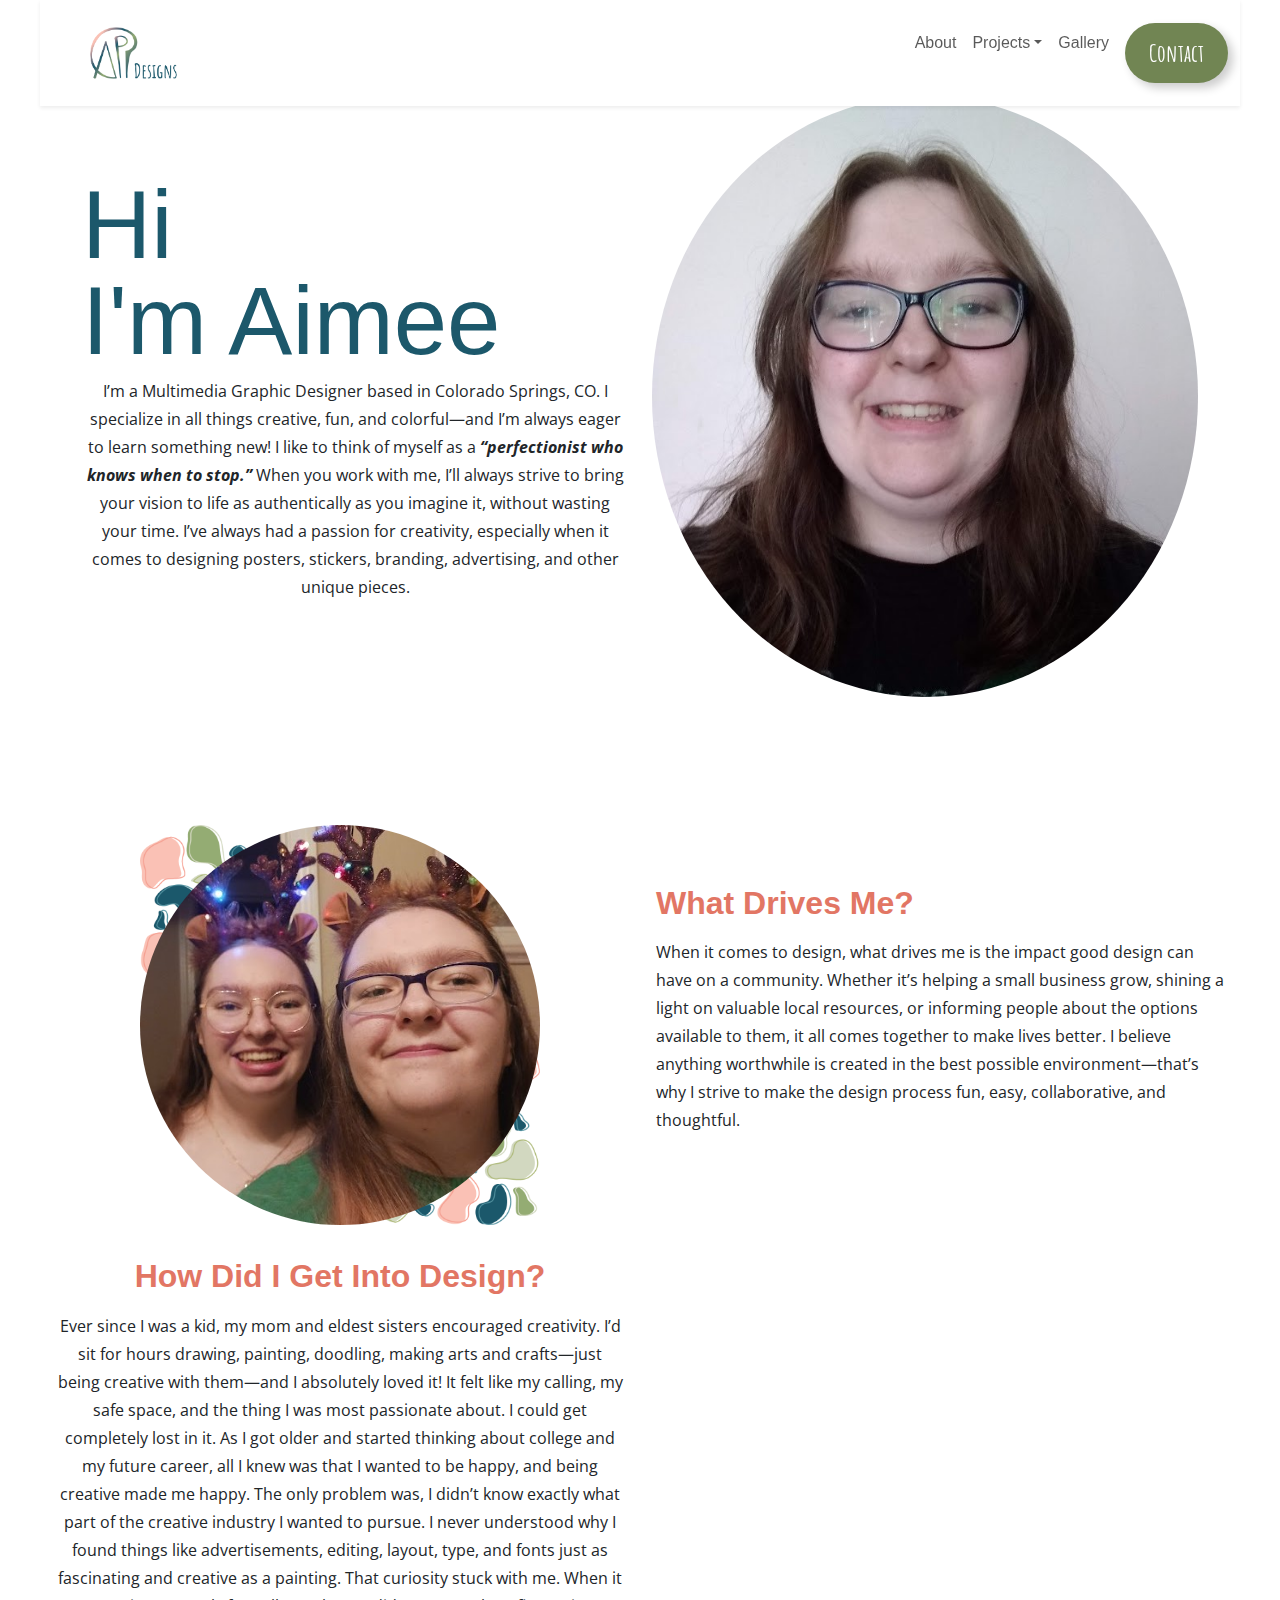
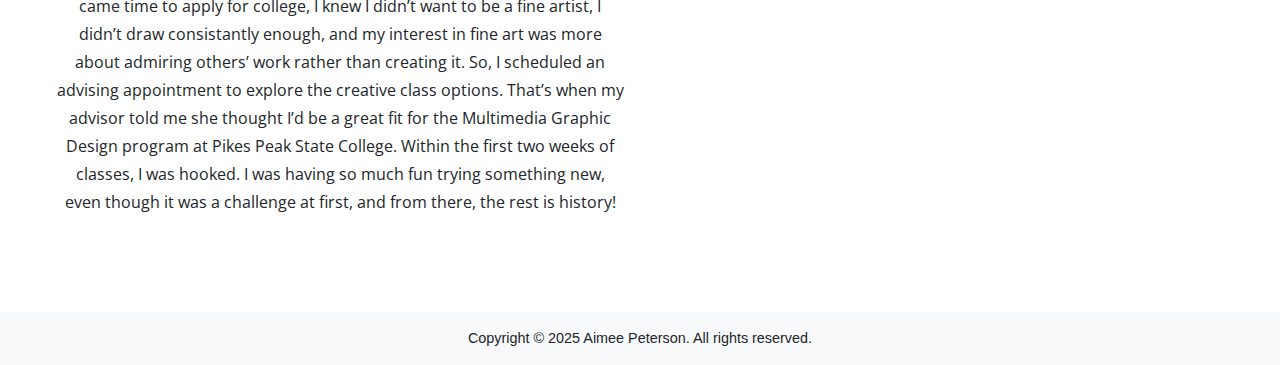
<file: about.html>
<!DOCTYPE html>
<html lang="en">
  <head>
    <meta charset="UTF-8" />
    <meta name="viewport" content="width=device-width, initial-scale=1.0" />
    <title>About | Aimee Peterson</title>

    <!-- Bootstrap CSS -->
    <link
      href="https://cdn.jsdelivr.net/npm/bootstrap@5.3.3/dist/css/bootstrap.min.css"
      rel="stylesheet"
    />

    <!-- Google Fonts -->
    <link rel="preconnect" href="https://fonts.googleapis.com">
    <link rel="preconnect" href="https://fonts.gstatic.com" crossorigin>
    <link href="https://fonts.googleapis.com/css2?family=Amatic+SC:wght@400;700&family=Open+Sans:ital,wght@0,300..800;1,300..800&display=swap" rel="stylesheet">

    <!-- Custom CSS -->
    <link rel="stylesheet" href="styles.css" />

    <style>
      .fade-in {
        animation: fadeSlideIn 1.5s ease-out forwards;
      }
      h1 {
        font-size: 3rem;
      }
      @media (min-width: 768px) {
        h1 {
          font-size: 6rem;
          line-height: 6rem;
        }
      }
    </style>
  </head>
  <body>
    <!-- Navbar -->
    <nav class="navbar navbar-expand-lg navbar-light bg-white fixed-top shadow-sm">
      <div class="container-fluid">
        <a class="navbar-brand" href="index.html">
          <img src="imgs/logo variations-03.png" alt="AP Designs logo" height="80">
        </a>
        <button class="navbar-toggler" type="button" data-bs-toggle="collapse" data-bs-target="#navbarNav">
          <span class="navbar-toggler-icon"></span>
        </button>
        <div class="collapse navbar-collapse" id="navbarNav">
          <ul class="navbar-nav ms-auto">
            <li class="nav-item"><a class="nav-link" href="about.html">About</a></li>
            <li class="nav-item dropdown">
              <a class="nav-link dropdown-toggle" href="#" role="button" data-bs-toggle="dropdown">Projects</a>
              <ul class="dropdown-menu">
                <li><a class="dropdown-item" href="web-digital.html">Web/Digital</a></li>
                <li><a class="dropdown-item" href="branding.html">Branding</a></li>
                <li><a class="dropdown-item" href="print.html">Print</a></li>
              </ul>
            </li>
            <li class="nav-item"><a class="nav-link" href="gallery.html">Gallery</a></li>
            <li class="nav-item">
              <a class="btn btn-success ms-2" href="contact.html">Contact</a>
            </li>
          </ul>
        </div>
      </div>
    </nav>
	  <!-- Header -->
    <header class="container py-5 mt-5" id="home">
      <div class="row align-items-center">
        <div class="col-md-6 text-center text-md-start fade-in">
          <h1>Hi <br />I'm Aimee <br></h1>
          <p class="section__description">
            I’m a Multimedia Graphic Designer based in Colorado Springs, CO. I specialize in all things creative, fun, and colorful—and I’m always eager to learn something new! I like to think of myself as a <strong><em>“perfectionist who knows when to stop.”</em></strong> When you work with me, I’ll always strive to bring your vision to life as authentically as you imagine it, without wasting your time. I’ve always had a passion for creativity, especially when it comes to designing posters, stickers, branding, advertising, and other unique pieces.
          </p>
        </div>
        <div class="col-md-6 text-center">
          <img src="imgs/about.jpg" alt="header" class="img-fluid rounded-circle" />
        </div>
      </div>
    </header>
   

    <section class="section__container about__container" id="about">
      <div class="about__image">
        <img src="imgs/bg.png" alt="bg" class="about__bg-1" />
        <img src="imgs/bg.png" alt="bg" class="about__bg-2" />
        <img src="imgs/about2.jpg" alt="about" class="about__img" />
      </div>
      <div class="about__content">
        <h2 class="section__header">What Drives Me?</h2>
        <p class="section__description">
         When it comes to design, what drives me is the impact good design can have on a community. Whether it’s helping a small business grow, shining a light on valuable local resources, or informing people about the options available to them, it all comes together to make lives better. I believe anything worthwhile is created in the best possible environment—that’s why I strive to make the design process fun, easy, collaborative, and thoughtful.
        </p>	
		</div>
		  <section>
        <h2 class="section__header">How Did I Get Into Design?</h2>
        <p class="section__description">
         Ever since I was a kid, my mom and eldest sisters encouraged creativity. I’d sit for hours drawing, painting, doodling, making arts and crafts—just being creative with them—and I absolutely loved it! It felt like my calling, my safe space, and the thing I was most passionate about. I could get completely lost in it.

As I got older and started thinking about college and my future career, all I knew was that I wanted to be happy, and being creative made me happy. The only problem was, I didn’t know exactly what part of the creative industry I wanted to pursue. I never understood why I found things like advertisements, editing, layout, type, and fonts just as fascinating and creative as a painting. That curiosity stuck with me.

When it came time to apply for college, I knew I didn’t want to be a fine artist, I didn’t draw consistantly enough, and my interest in fine art was more about admiring others’ work rather than creating it. So, I scheduled an advising appointment to explore the creative class options. That’s when my advisor told me she thought I’d be a great fit for the Multimedia Graphic Design program at Pikes Peak State College.

Within the first two weeks of classes, I was hooked. I was having so much fun trying something new, even though it was a challenge at first, and from there, the rest is history!</p>
	  </section>
		  </section>
    <!-- Footer -->
    <footer class="footer bg-light py-3 text-center">
      Copyright © 2025 Aimee Peterson. All rights reserved.
    </footer>

    <!-- Bootstrap JS -->
    <script src="https://cdn.jsdelivr.net/npm/bootstrap@5.3.3/dist/js/bootstrap.bundle.min.js"></script>
  </body>
</html>
</file>
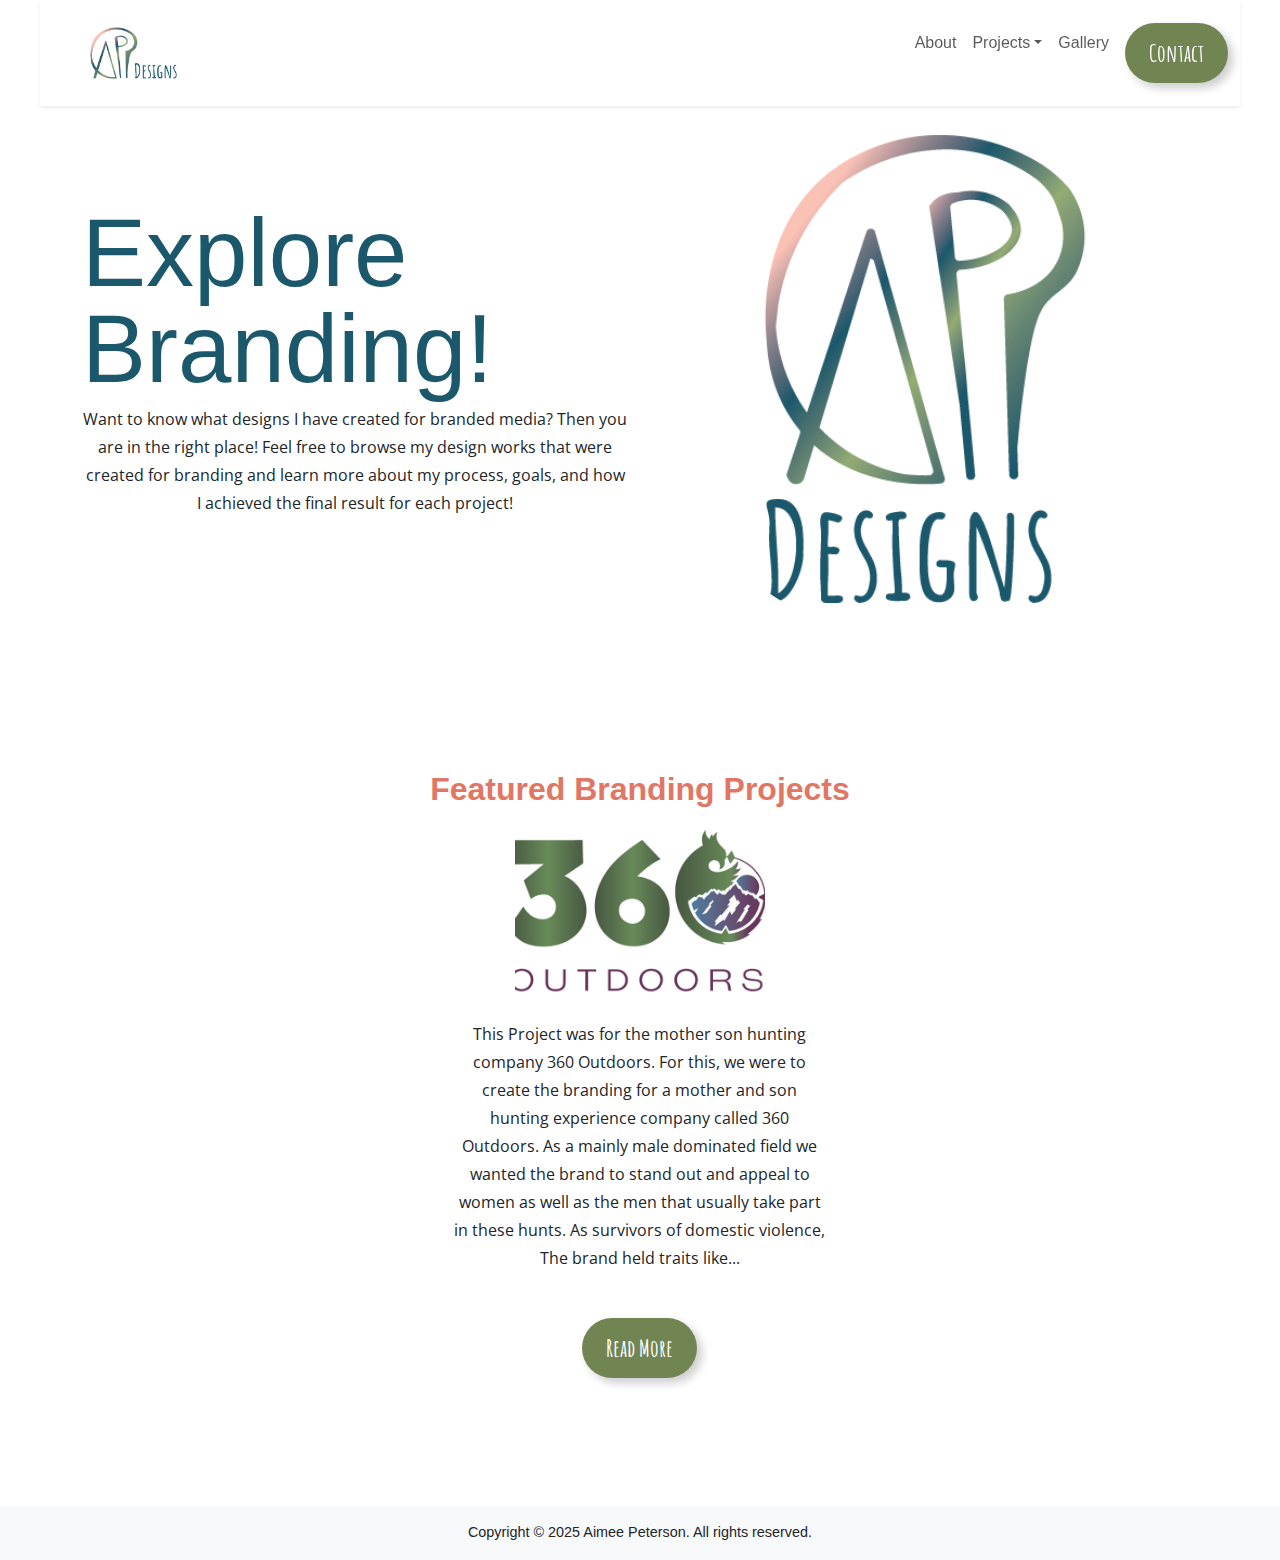
<file: branding.html>
<!DOCTYPE html>
<html lang="en">
  <head>
    <meta charset="UTF-8" />
    <meta name="viewport" content="width=device-width, initial-scale=1.0" />
    <title>Branding | Aimee Peterson</title>

    <!-- Bootstrap CSS -->
    <link
      href="https://cdn.jsdelivr.net/npm/bootstrap@5.3.3/dist/css/bootstrap.min.css"
      rel="stylesheet"
    />
<!-- Other Bootstrap CSS -->
<link href="https://cdn.jsdelivr.net/npm/bootstrap@5.3.2/dist/css/bootstrap.min.css" rel="stylesheet">
	  
    <!-- Google Fonts -->
    <link rel="preconnect" href="https://fonts.googleapis.com">
    <link rel="preconnect" href="https://fonts.gstatic.com" crossorigin>
    <link href="https://fonts.googleapis.com/css2?family=Amatic+SC:wght@400;700&family=Open+Sans:ital,wght@0,300..800;1,300..800&display=swap" rel="stylesheet">

    <!-- Custom CSS -->
    <link rel="stylesheet" href="styles.css" />

    <style>
      .fade-in {
        animation: fadeSlideIn 1.5s ease-out forwards;
      }
      h1 {
        font-size: 3rem;
      }
      @media (min-width: 768px) {
        h1 {
          font-size: 6rem;
          line-height: 6rem;
        }
      }
    </style>
  </head>
  <body>
    <!-- Navbar -->
    <nav class="navbar navbar-expand-lg navbar-light bg-white fixed-top shadow-sm">
      <div class="container-fluid">
        <a class="navbar-brand" href="index.html">
          <img src="imgs/logo variations-03.png" alt="AP Designs logo" height="80">
        </a>
        <button class="navbar-toggler" type="button" data-bs-toggle="collapse" data-bs-target="#navbarNav">
          <span class="navbar-toggler-icon"></span>
        </button>
        <div class="collapse navbar-collapse" id="navbarNav">
          <ul class="navbar-nav ms-auto">
            <li class="nav-item"><a class="nav-link" href="about.html">About</a></li>
            <li class="nav-item dropdown">
              <a class="nav-link dropdown-toggle" href="#" role="button" data-bs-toggle="dropdown">Projects</a>
              <ul class="dropdown-menu">
                <li><a class="dropdown-item" href="web-digital.html">Web/Digital</a></li>
                <li><a class="dropdown-item" href="branding.html">Branding</a></li>
                <li><a class="dropdown-item" href="print.html">Print</a></li>
              </ul>
            </li>
            <li class="nav-item"><a class="nav-link" href="gallery.html">Gallery</a></li>
            <li class="nav-item">
              <a class="btn btn-success ms-2" href="contact.html">Contact</a>
            </li>
          </ul>
        </div>
      </div>
    </nav>
	   <!-- Header -->
    <header class="container py-5 mt-5" id="home">
      <div class="row align-items-center">
        <div class="col-md-6 text-center text-md-start fade-in">
          <h1>Explore<br />Branding! <br></h1>
          <p class="section__description">
            Want to know what designs I have created for branded media? Then you are in the right place! Feel free to browse my design works that were created for branding and learn more about my process, goals, and how I achieved the final result for each project!
          </p>
        </div>
        <div class="col-md-6 text-center">
          <img src="imgs/logo variations-02.png" alt="header" class="img-fluid rounded-circle" />
        </div>
      </div>
    </header>


	<section class="section__container text-center">
  <h2 class="section__header">Featured Branding Projects</h2>
  <div class="row justify-content-center">
    <!-- Project 1 -->
    <div class="col-md-4 mb-5">
      <img src="imgs/Logo designs_FC Stacked.png" class="mx-auto d-block rounded" alt="Project 1"
           style="width: 250px; height: 180px; object-fit: cover; border-radius: 1rem;">
      <p class="section__description mt-3">This Project was for the mother son hunting company 360 Outdoors. For this, we were to create the branding for a mother and son hunting experience company called 360 Outdoors. As a mainly male dominated field we wanted the brand to stand out and appeal to women as well as the men that usually take part in these hunts. As survivors of domestic violence, The brand held traits like...</p>
      <button class="center_btn">Read More</button>
    </div>
  </div>
</section>


</body>
<body>
	<section>
		  
    <!-- Footer -->
    <footer class="footer bg-light py-3 text-center">
      Copyright © 2025 Aimee Peterson. All rights reserved.
    </footer>

    <!-- Bootstrap JS -->
    <script src="https://cdn.jsdelivr.net/npm/bootstrap@5.3.3/dist/js/bootstrap.bundle.min.js"></script>
</section>
</body>
</html>
</file>
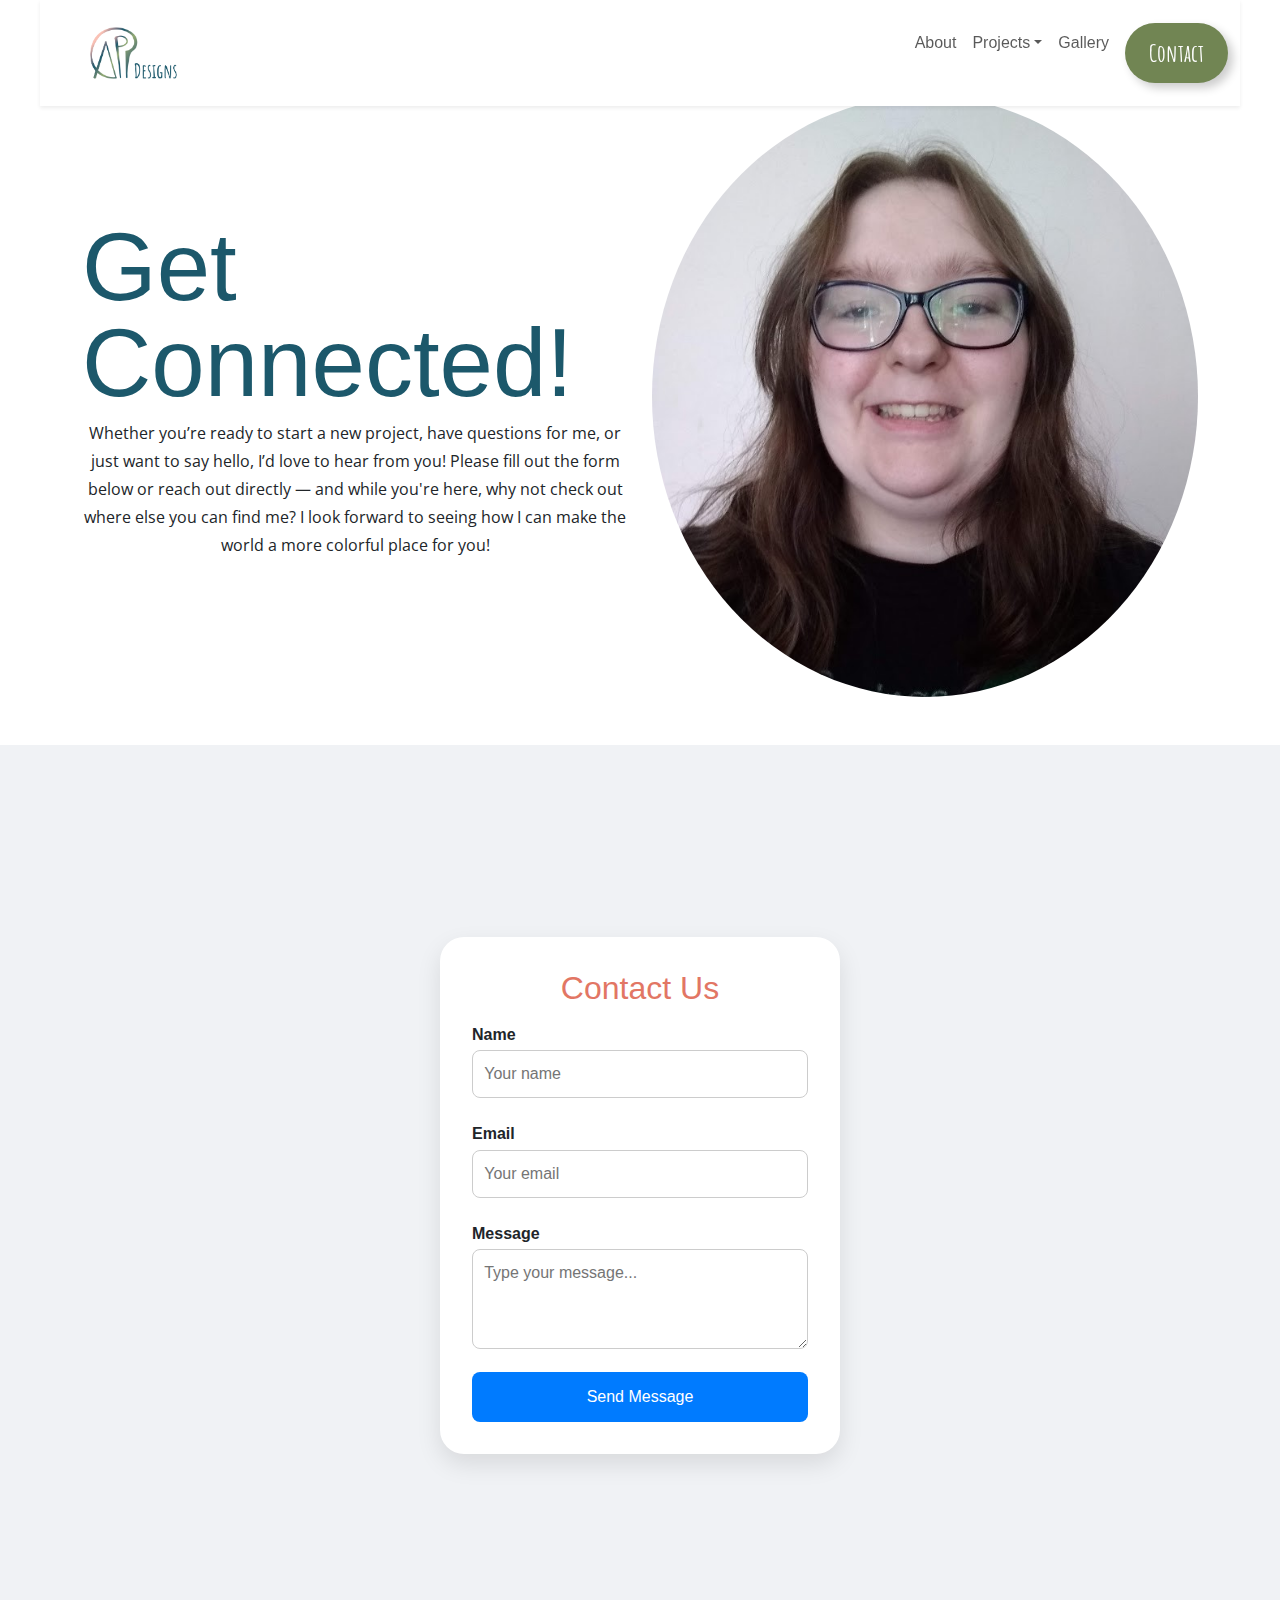
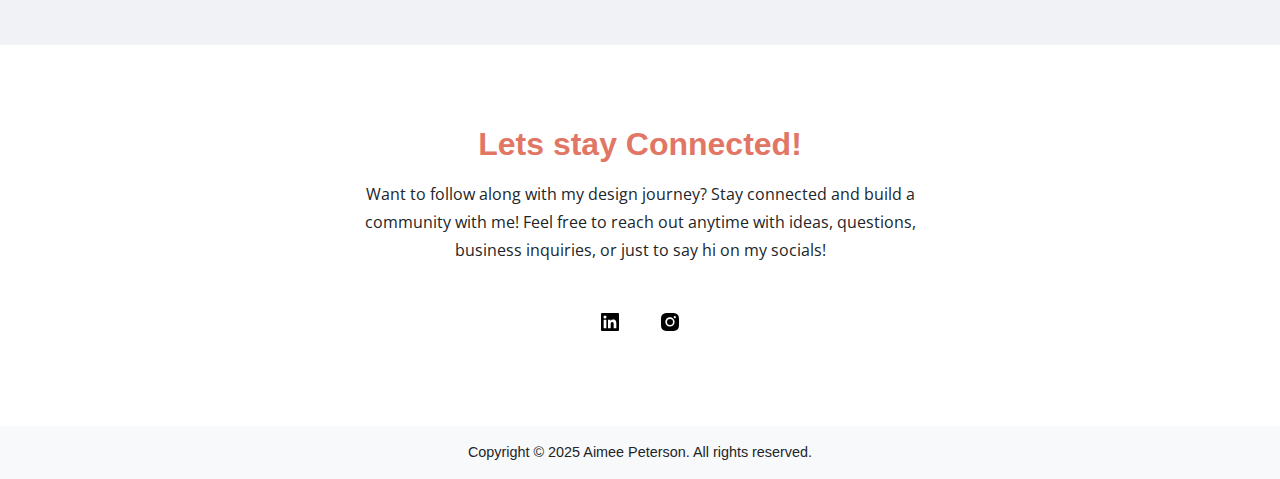
<file: contact.html>
<!DOCTYPE html>
<html lang="en">
  <head>
    <meta charset="UTF-8" />
    <meta name="viewport" content="width=device-width, initial-scale=1.0" />
    <title>Contact | Aimee Peterson</title>

    <!-- Bootstrap CSS -->
    <link
      href="https://cdn.jsdelivr.net/npm/bootstrap@5.3.3/dist/css/bootstrap.min.css"
      rel="stylesheet"
    />

    <!-- Google Fonts -->
    <link rel="preconnect" href="https://fonts.googleapis.com">
    <link rel="preconnect" href="https://fonts.gstatic.com" crossorigin>
    <link href="https://fonts.googleapis.com/css2?family=Amatic+SC:wght@400;700&family=Open+Sans:ital,wght@0,300..800;1,300..800&display=swap" rel="stylesheet">

    <!-- Custom CSS -->
    <link rel="stylesheet" href="styles.css" />

    <style>
      .fade-in {
        animation: fadeSlideIn 1.5s ease-out forwards;
      }
      h1 {
        font-size: 3rem;
      }
      @media (min-width: 768px) {
        h1 {
          font-size: 6rem;
          line-height: 6rem;
        }
      }
    </style>
  </head>
  <body>
    <!-- Navbar -->
    <nav class="navbar navbar-expand-lg navbar-light bg-white fixed-top shadow-sm">
      <div class="container-fluid">
        <a class="navbar-brand" href="index.html">
          <img src="imgs/logo variations-03.png" alt="AP Designs logo" height="80">
        </a>
        <button class="navbar-toggler" type="button" data-bs-toggle="collapse" data-bs-target="#navbarNav">
          <span class="navbar-toggler-icon"></span>
        </button>
        <div class="collapse navbar-collapse" id="navbarNav">
          <ul class="navbar-nav ms-auto">
            <li class="nav-item"><a class="nav-link" href="about.html">About</a></li>
            <li class="nav-item dropdown">
              <a class="nav-link dropdown-toggle" href="#" role="button" data-bs-toggle="dropdown">Projects</a>
              <ul class="dropdown-menu">
                <li><a class="dropdown-item" href="web-digital.html">Web/Digital</a></li>
                <li><a class="dropdown-item" href="branding.html">Branding</a></li>
                <li><a class="dropdown-item" href="print.html">Print</a></li>
              </ul>
            </li>
            <li class="nav-item"><a class="nav-link" href="gallery.html">Gallery</a></li>
            <li class="nav-item">
              <a class="btn btn-success ms-2" href="contact.html">Contact</a>
            </li>
          </ul>
        </div>
      </div>
    </nav>
	   <!-- Header -->
    <header class="container py-5 mt-5" id="home">
      <div class="row align-items-center">
        <div class="col-md-6 text-center text-md-start fade-in">
          <h1>Get <br />Connected! <br></h1>
          <p class="section__description">
           Whether you’re ready to start a new project, have questions for me, or just want to say hello, I’d love to hear from you! Please fill out the form below or reach out directly — and while you're here, why not check out where else you can find me? I look forward to seeing how I can make the world a more colorful place for you!
          </p>
        </div>
        <div class="col-md-6 text-center">
          <img src="imgs/about.jpg" alt="header" class="img-fluid rounded-circle" />
        </div>
      </div>
    </header>
   
  
<header>
	<div class="borderform">
	   <form class="contact-form">
    <h2>Contact Us</h2>
    <label for="name">Name</label>
    <input type="text" id="name" placeholder="Your name" required />

    <label for="email">Email</label>
    <input type="email" id="email" placeholder="Your email" required />

    <label for="message">Message</label>
    <textarea id="message" placeholder="Type your message..." required></textarea>

    <button type="submit">Send Message</button>
  </form>
	</div>
	  </header>
	
	   
   <section class="section__container contact__container" id="contact">
      <h2 class="section__header">Lets stay Connected!</h2>
      <p class="section__description">
        Want to follow along with my design journey? Stay connected and build a community with me! Feel free to reach out anytime with ideas, questions, business inquiries, or just to say hi on my socials!
      </p>

 
      <div class="contact__socials">
        <a href="https://www.linkedin.com/in/aimee-peterson-84421a35b/" target="_blank" rel="noopener noreferrer"><svg xmlns="http://www.w3.org/2000/svg" width="24" height="24" viewBox="0 0 24 24" style="fill: rgba(0, 0, 0, 1);transform: ;msFilter:;"><path d="M20 3H4a1 1 0 0 0-1 1v16a1 1 0 0 0 1 1h16a1 1 0 0 0 1-1V4a1 1 0 0 0-1-1zM8.339 18.337H5.667v-8.59h2.672v8.59zM7.003 8.574a1.548 1.548 0 1 1 0-3.096 1.548 1.548 0 0 1 0 3.096zm11.335 9.763h-2.669V14.16c0-.996-.018-2.277-1.388-2.277-1.39 0-1.601 1.086-1.601 2.207v4.248h-2.667v-8.59h2.56v1.174h.037c.355-.675 1.227-1.387 2.524-1.387 2.704 0 3.203 1.778 3.203 4.092v4.71z"></path></svg> </a>
		  
		  
		<a href="https://www.instagram.com/art.by.aimeelynne/" target="_blank" rel="noopener noreferrer"><svg xmlns="http://www.w3.org/2000/svg" width="24" height="24" viewBox="0 0 24 24" style="fill: rgba(0, 0, 0, 1);transform: ;msFilter:;"><path d="M20.947 8.305a6.53 6.53 0 0 0-.419-2.216 4.61 4.61 0 0 0-2.633-2.633 6.606 6.606 0 0 0-2.186-.42c-.962-.043-1.267-.055-3.709-.055s-2.755 0-3.71.055a6.606 6.606 0 0 0-2.185.42 4.607 4.607 0 0 0-2.633 2.633 6.554 6.554 0 0 0-.419 2.185c-.043.963-.056 1.268-.056 3.71s0 2.754.056 3.71c.015.748.156 1.486.419 2.187a4.61 4.61 0 0 0 2.634 2.632 6.584 6.584 0 0 0 2.185.45c.963.043 1.268.056 3.71.056s2.755 0 3.71-.056a6.59 6.59 0 0 0 2.186-.419 4.615 4.615 0 0 0 2.633-2.633c.263-.7.404-1.438.419-2.187.043-.962.056-1.267.056-3.71-.002-2.442-.002-2.752-.058-3.709zm-8.953 8.297c-2.554 0-4.623-2.069-4.623-4.623s2.069-4.623 4.623-4.623a4.623 4.623 0 0 1 0 9.246zm4.807-8.339a1.077 1.077 0 0 1-1.078-1.078 1.077 1.077 0 1 1 2.155 0c0 .596-.482 1.078-1.077 1.078z"></path><circle cx="11.994" cy="11.979" r="3.003"></circle></svg> </a>
		  
		  
      </div>
    </section>
		  </section>
    <!-- Footer -->
    <footer class="footer bg-light py-3 text-center">
      Copyright © 2025 Aimee Peterson. All rights reserved.
    </footer>

    <!-- Bootstrap JS -->
    <script src="https://cdn.jsdelivr.net/npm/bootstrap@5.3.3/dist/js/bootstrap.bundle.min.js"></script>
  </body>
</html>
</file>
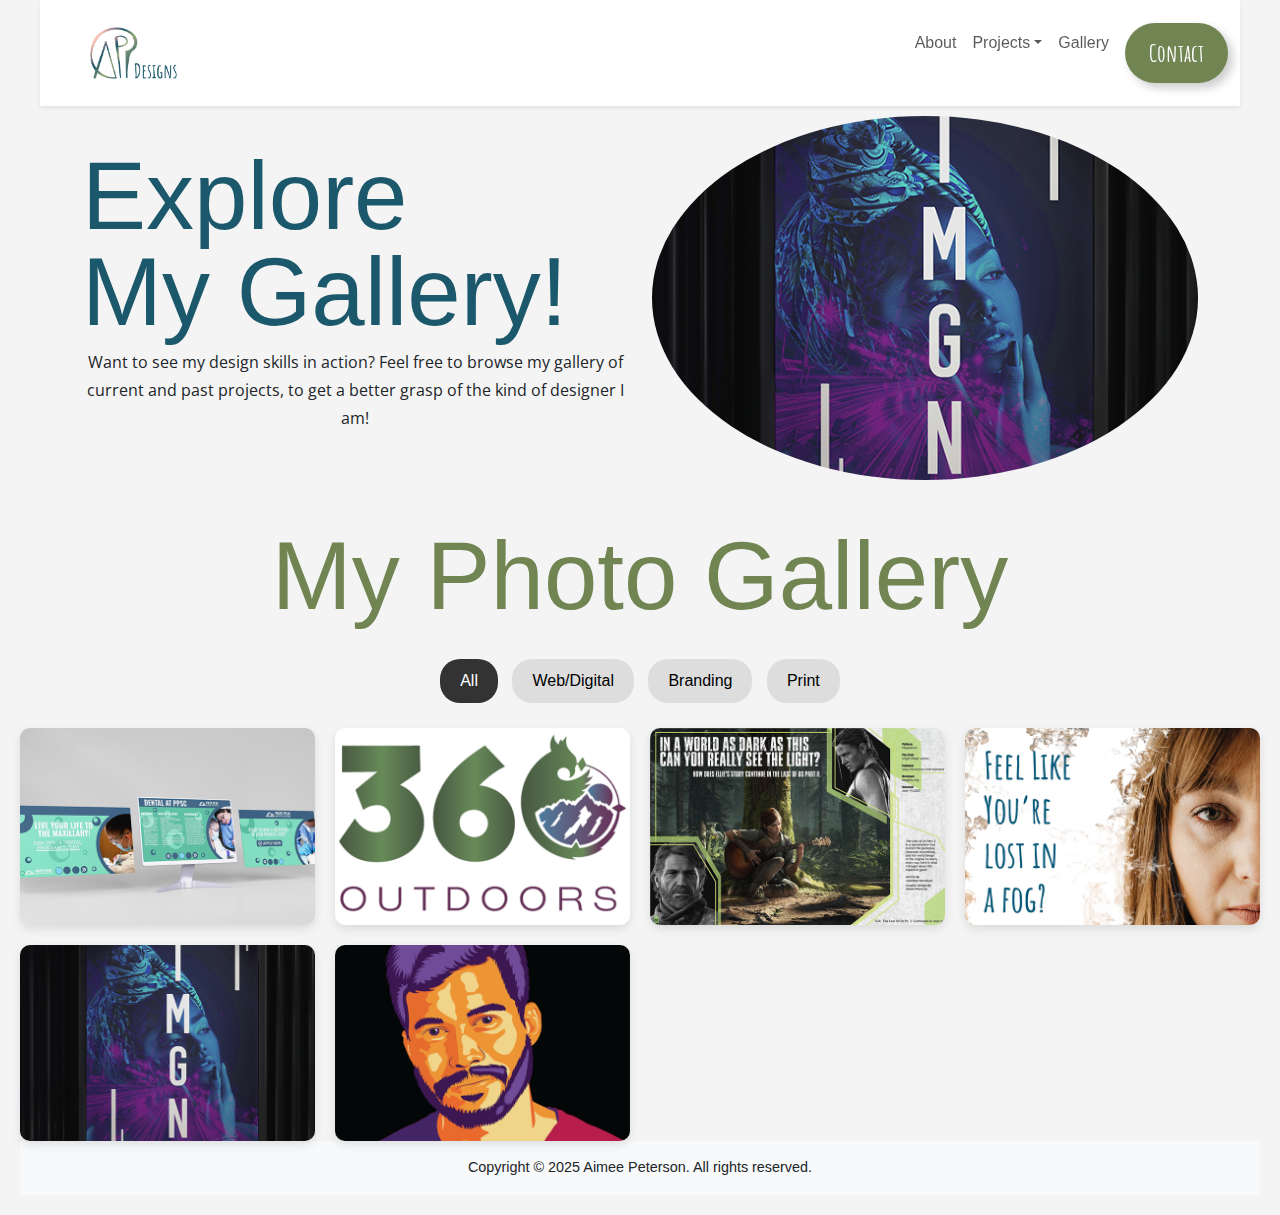
<file: gallery.html>
<!DOCTYPE html>
<html lang="en">
  <head>
    <meta charset="UTF-8" />
    <meta name="viewport" content="width=device-width, initial-scale=1.0" />
    <title>Gallery | Aimee Peterson</title>

    <!-- Bootstrap CSS -->
    <link
      href="https://cdn.jsdelivr.net/npm/bootstrap@5.3.3/dist/css/bootstrap.min.css"
      rel="stylesheet"
    />

    <!-- Google Fonts -->
    <link rel="preconnect" href="https://fonts.googleapis.com">
    <link rel="preconnect" href="https://fonts.gstatic.com" crossorigin>
    <link href="https://fonts.googleapis.com/css2?family=Amatic+SC:wght@400;700&family=Open+Sans:ital,wght@0,300..800;1,300..800&display=swap" rel="stylesheet">

    <!-- Custom CSS -->
    <link rel="stylesheet" href="styles.css" />

    <style>
      .fade-in {
        animation: fadeSlideIn 1.5s ease-out forwards;
      }
      h1 {
        font-size: 3rem;
      }
      @media (min-width: 768px) {
        h1 {
          font-size: 6rem;
          line-height: 6rem;
        }
      }
    </style>
  </head>
  <body>
    <!-- Navbar -->
    <nav class="navbar navbar-expand-lg navbar-light bg-white fixed-top shadow-sm">
      <div class="container-fluid">
        <a class="navbar-brand" href="index.html">
          <img src="imgs/logo variations-03.png" alt="AP Designs logo" height="80">
        </a>
        <button class="navbar-toggler" type="button" data-bs-toggle="collapse" data-bs-target="#navbarNav">
          <span class="navbar-toggler-icon"></span>
        </button>
        <div class="collapse navbar-collapse" id="navbarNav">
          <ul class="navbar-nav ms-auto">
            <li class="nav-item"><a class="nav-link" href="about.html">About</a></li>
            <li class="nav-item dropdown">
              <a class="nav-link dropdown-toggle" href="#" role="button" data-bs-toggle="dropdown">Projects</a>
              <ul class="dropdown-menu">
                <li><a class="dropdown-item" href="web-digital.html">Web/Digital</a></li>
                <li><a class="dropdown-item" href="branding.html">Branding</a></li>
                <li><a class="dropdown-item" href="print.html">Print</a></li>
              </ul>
            </li>
            <li class="nav-item"><a class="nav-link" href="gallery.html">Gallery</a></li>
            <li class="nav-item">
              <a class="btn btn-success ms-2" href="contact.html">Contact</a>
            </li>
          </ul>
        </div>
      </div>
    </nav>
	  
	  <!-- Header -->
    <header class="container py-5 mt-5" id="home">
      <div class="row align-items-center">
        <div class="col-md-6 text-center text-md-start fade-in">
          <h1>Explore <br />My Gallery!<br></h1>
          <p class="section__description">
            Want to see my design skills in action? Feel free to browse my gallery of current and past projects, to get a better grasp of the kind of designer I am!
          </p>
        </div>
        <div class="col-md-6 text-center">
          <img src="imgs/duotone_poster.jpg" alt="header" class="img-fluid rounded-circle" />
        </div>
      </div>
    </header>
	  
	  
	  <body class="body-gallery">
  <h1 class="title">My Photo Gallery</h1>

  <div class="filter-bar">
    <button class="filter-btn active" data-category="all">All</button>
    <button class="filter-btn" data-category="web/digital">Web/Digital</button>
    <button class="filter-btn" data-category="branding">Branding</button>
    <button class="filter-btn" data-category="print">Print</button>
  </div>

  <div class="gallery">
    <div class="gallery-item" data-category="web/digital">
      <img src="imgs/Web Banner Mockup.jpg" alt="PPSC Banner">
    </div>
    <div class="gallery-item" data-category="branding">
      <img src="imgs/Logo designs_FC Stacked.png" alt="360 Outdoors">
    </div>
    <div class="gallery-item" data-category="print">
      <img src="imgs/feature_article.png" alt="feature article">
    </div>
    <div class="gallery-item" data-category="web/digital">
      <img src="imgs/Social2.jpg" alt="Nami">
    </div>
    <div class="gallery-item" data-category="print">
      <img src="imgs/duotone_poster.jpg" alt="IMGN">
    </div>
    <div class="gallery-item" data-category="print">
      <img src="imgs/portrait.png" alt="Portrait">
    </div>
  </div>
</body>
    
    <!-- Footer -->
    <footer class="footer bg-light py-3 text-center">
      Copyright © 2025 Aimee Peterson. All rights reserved.
    </footer>

    <!-- Bootstrap JS -->
    <script src="https://cdn.jsdelivr.net/npm/bootstrap@5.3.3/dist/js/bootstrap.bundle.min.js"></script>
	  	<script>
  const servicesLink = document.getElementById('services-link');
  const dropdownMenu = servicesLink.nextElementSibling;
  const arrow = document.getElementById('arrow');

  servicesLink.addEventListener('click', (e) => {
    e.preventDefault(); // Prevent jumping to #service
    dropdownMenu.classList.toggle('show');
    arrow.classList.toggle('rotate');
  });

  window.addEventListener('click', (e) => {
    if (!servicesLink.contains(e.target) && !dropdownMenu.contains(e.target)) {
      dropdownMenu.classList.remove('show');
      arrow.classList.remove('rotate');
    }
  });
</script>
	  <script>
  const hamburger = document.getElementById('hamburger');

  hamburger.addEventListener('click', () => {
  });
</script>
	  <script>
	  const filterButtons = document.querySelectorAll('.filter-btn');
const galleryItems = document.querySelectorAll('.gallery-item');

filterButtons.forEach(button => {
  button.addEventListener('click', () => {
    // Remove 'active' class from all buttons
    filterButtons.forEach(btn => btn.classList.remove('active'));
    button.classList.add('active');

    const category = button.getAttribute('data-category');

    galleryItems.forEach(item => {
      if (category === 'all' || item.getAttribute('data-category') === category) {
        item.style.display = 'block';
      } else {
        item.style.display = 'none';
      }
    });
  });
});
</script>
  </body>
</html>
</file>
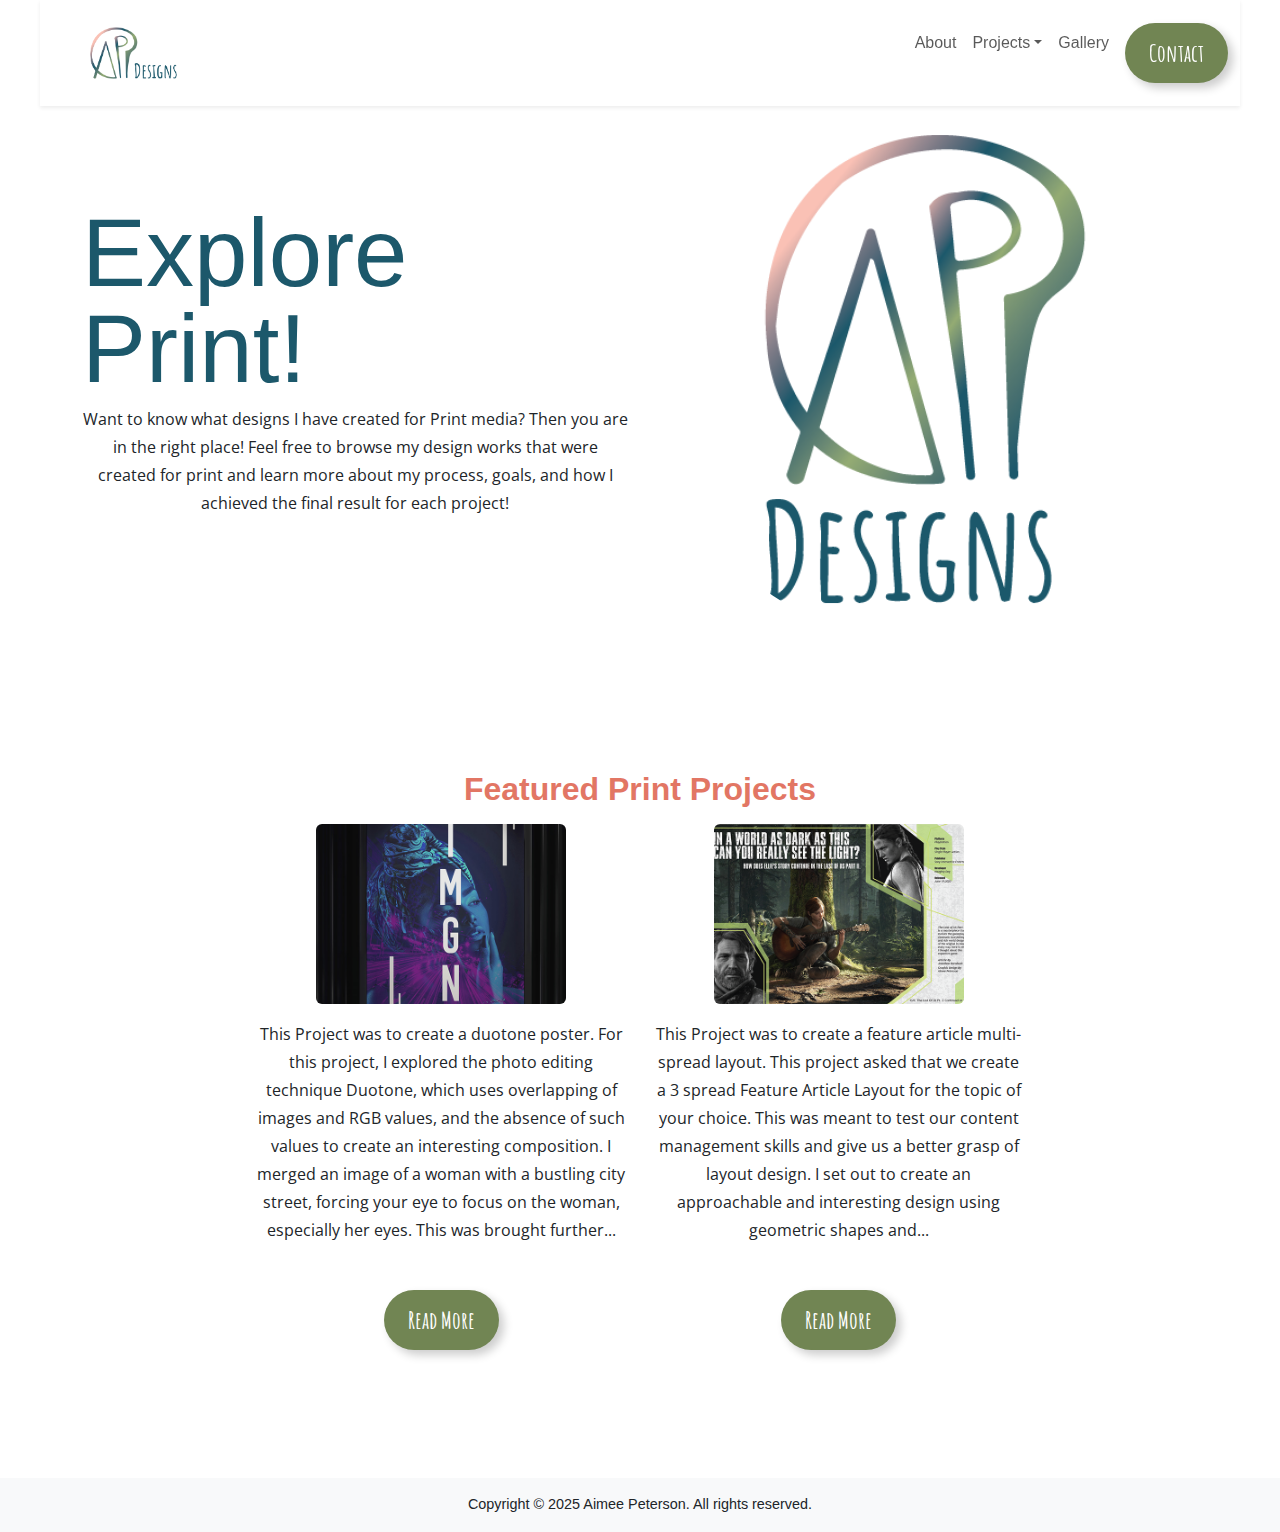
<file: print.html>
<!DOCTYPE html>
<html lang="en">
  <head>
    <meta charset="UTF-8" />
    <meta name="viewport" content="width=device-width, initial-scale=1.0" />
    <title>Print | Aimee Peterson</title>

    <!-- Bootstrap CSS -->
    <link
      href="https://cdn.jsdelivr.net/npm/bootstrap@5.3.3/dist/css/bootstrap.min.css"
      rel="stylesheet"
    />
<!-- Other Bootstrap CSS -->
<link href="https://cdn.jsdelivr.net/npm/bootstrap@5.3.2/dist/css/bootstrap.min.css" rel="stylesheet">
	  
    <!-- Google Fonts -->
    <link rel="preconnect" href="https://fonts.googleapis.com">
    <link rel="preconnect" href="https://fonts.gstatic.com" crossorigin>
    <link href="https://fonts.googleapis.com/css2?family=Amatic+SC:wght@400;700&family=Open+Sans:ital,wght@0,300..800;1,300..800&display=swap" rel="stylesheet">

    <!-- Custom CSS -->
    <link rel="stylesheet" href="styles.css" />

    <style>
      .fade-in {
        animation: fadeSlideIn 1.5s ease-out forwards;
      }
      h1 {
        font-size: 3rem;
      }
      @media (min-width: 768px) {
        h1 {
          font-size: 6rem;
          line-height: 6rem;
        }
      }
    </style>
  </head>
  <body>
    <!-- Navbar -->
    <nav class="navbar navbar-expand-lg navbar-light bg-white fixed-top shadow-sm">
      <div class="container-fluid">
        <a class="navbar-brand" href="index.html">
          <img src="imgs/logo variations-03.png" alt="AP Designs logo" height="80">
        </a>
        <button class="navbar-toggler" type="button" data-bs-toggle="collapse" data-bs-target="#navbarNav">
          <span class="navbar-toggler-icon"></span>
        </button>
        <div class="collapse navbar-collapse" id="navbarNav">
          <ul class="navbar-nav ms-auto">
            <li class="nav-item"><a class="nav-link" href="about.html">About</a></li>
            <li class="nav-item dropdown">
              <a class="nav-link dropdown-toggle" href="#" role="button" data-bs-toggle="dropdown">Projects</a>
              <ul class="dropdown-menu">
                <li><a class="dropdown-item" href="web-digital.html">Web/Digital</a></li>
                <li><a class="dropdown-item" href="branding.html">Branding</a></li>
                <li><a class="dropdown-item" href="print.html">Print</a></li>
              </ul>
            </li>
            <li class="nav-item"><a class="nav-link" href="gallery.html">Gallery</a></li>
            <li class="nav-item">
              <a class="btn btn-success ms-2" href="contact.html">Contact</a>
            </li>
          </ul>
        </div>
      </div>
    </nav>
	   <!-- Header -->
    <header class="container py-5 mt-5" id="home">
      <div class="row align-items-center">
        <div class="col-md-6 text-center text-md-start fade-in">
          <h1>Explore<br />Print! <br></h1>
          <p class="section__description">
            Want to know what designs I have created for Print media? Then you are in the right place! Feel free to browse my design works that were created for print and learn more about my process, goals, and how I achieved the final result for each project!
          </p>
        </div>
        <div class="col-md-6 text-center">
          <img src="imgs/logo variations-02.png" alt="header" class="img-fluid rounded-circle" />
        </div>
      </div>
    </header>

	<section class="section__container text-center">
  <h2 class="section__header">Featured Print Projects</h2>
  <div class="row justify-content-center">
    <!-- Project 1 -->
    <div class="col-md-4 mb-5">
      <img src="imgs/duotone_poster.jpg" class="mx-auto d-block rounded" alt="Project 1"
           style="width: 250px; height: 180px; object-fit: cover; border-radius: 1rem;">
      <p class="section__description mt-3">This Project was to create a duotone poster. For this project, I explored the photo editing technique Duotone, which uses overlapping of images and RGB values, and the absence of such values to create an interesting composition. I merged an image of a woman with a bustling city street, forcing your eye to focus on the woman, especially her eyes. This was brought further...</p>
      <button class="center_btn">Read More</button>
    </div>
    <!-- Project 2 -->
    <div class="col-md-4 mb-5">
      <img src="imgs/feature_article.png" class="mx-auto d-block rounded" alt="Project 2"
           style="width: 250px; height: 180px; object-fit: cover; border-radius: 1rem;">
      <p class="section__description mt-3">
This Project was to create a feature article multi-spread layout. This project asked that we create a 3 spread Feature Article Layout for the topic of your choice. This was meant to test our content management skills and give us a better grasp of layout design. I set out to create an approachable and interesting design using geometric shapes and...
</p>
      <button class="center_btn">Read More</button>
    </div>
  </div>
</section>


	</body>
<body>
	<section>
		  
    <!-- Footer -->
    <footer class="footer bg-light py-3 text-center">
      Copyright © 2025 Aimee Peterson. All rights reserved.
    </footer>

    <!-- Bootstrap JS -->
    <script src="https://cdn.jsdelivr.net/npm/bootstrap@5.3.3/dist/js/bootstrap.bundle.min.js"></script>
</section>
</body>
</html>
</file>
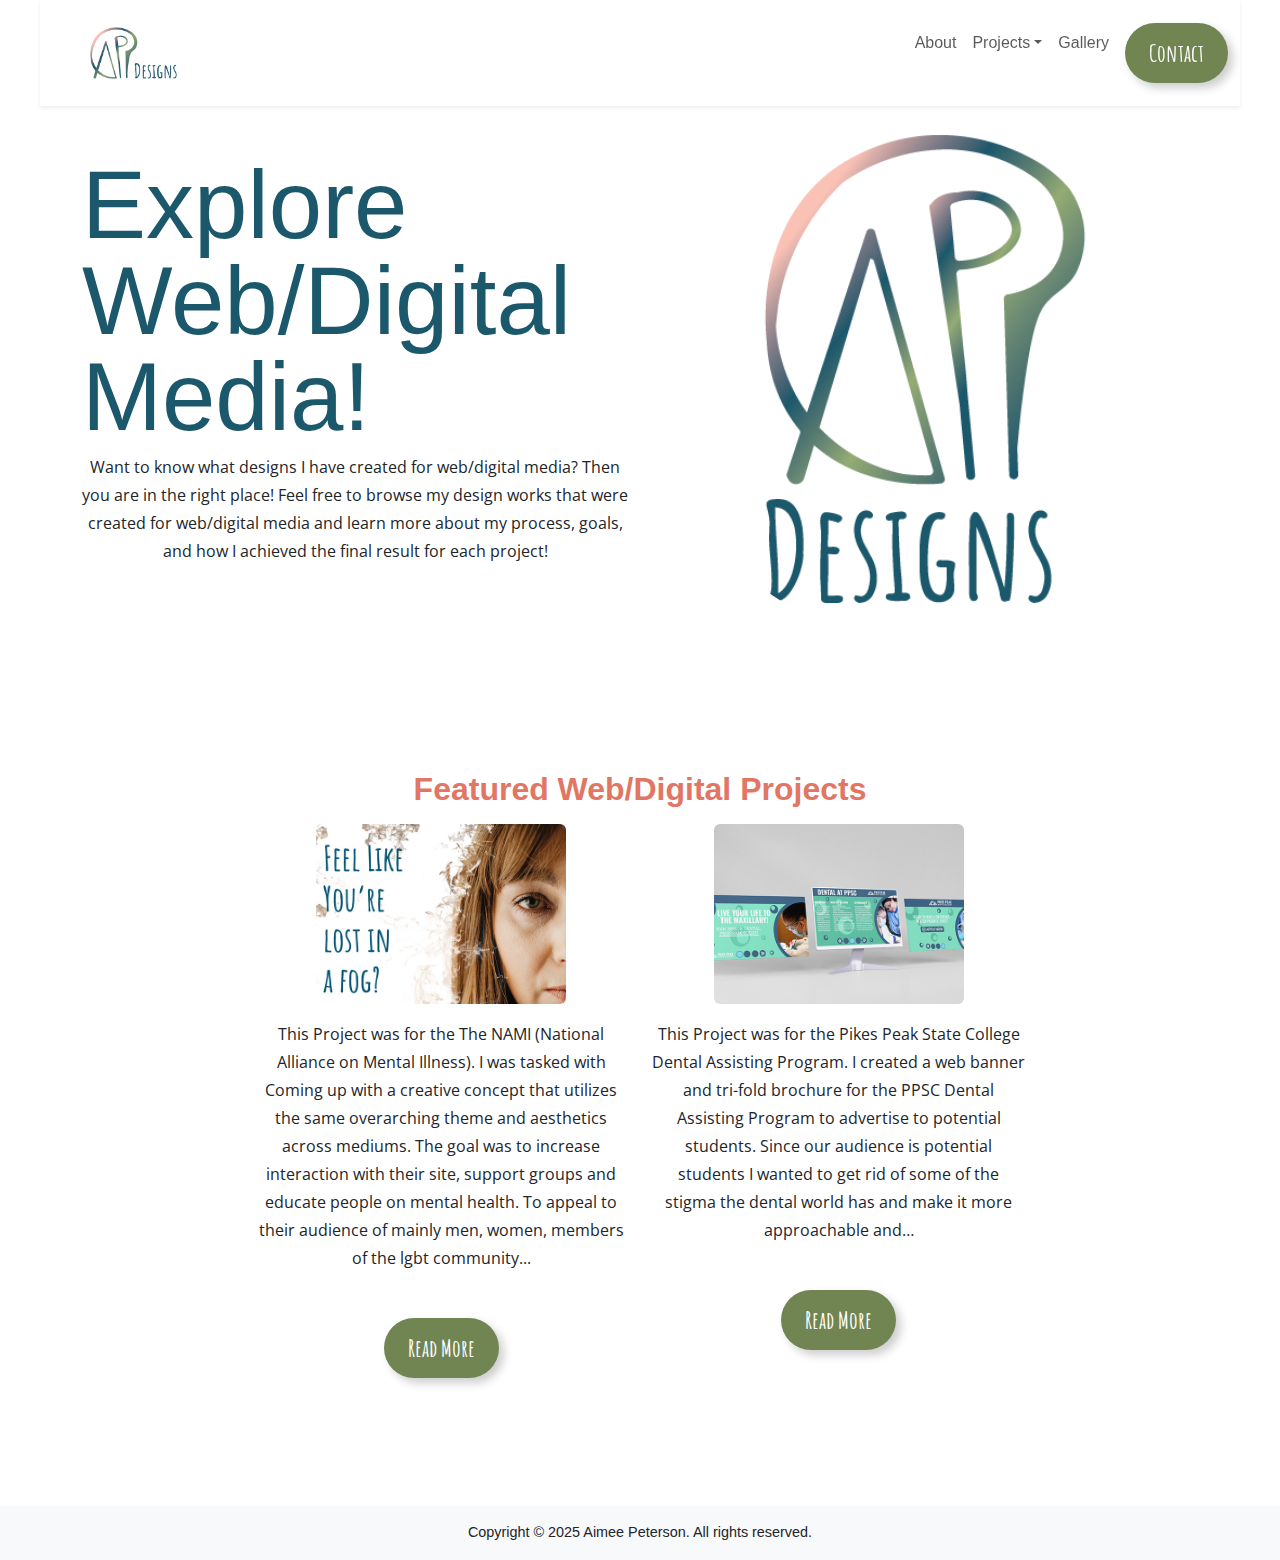
<file: web-digital.html>
<!DOCTYPE html>
<html lang="en">
  <head>
    <meta charset="UTF-8" />
    <meta name="viewport" content="width=device-width, initial-scale=1.0" />
    <title>Web/Digital| Aimee Peterson</title>

    <!-- Bootstrap CSS -->
    <link
      href="https://cdn.jsdelivr.net/npm/bootstrap@5.3.3/dist/css/bootstrap.min.css"
      rel="stylesheet"
    />
<!-- Other Bootstrap CSS -->
<link href="https://cdn.jsdelivr.net/npm/bootstrap@5.3.2/dist/css/bootstrap.min.css" rel="stylesheet">
	  
    <!-- Google Fonts -->
    <link rel="preconnect" href="https://fonts.googleapis.com">
    <link rel="preconnect" href="https://fonts.gstatic.com" crossorigin>
    <link href="https://fonts.googleapis.com/css2?family=Amatic+SC:wght@400;700&family=Open+Sans:ital,wght@0,300..800;1,300..800&display=swap" rel="stylesheet">

    <!-- Custom CSS -->
    <link rel="stylesheet" href="styles.css" />

    <style>
      .fade-in {
        animation: fadeSlideIn 1.5s ease-out forwards;
      }
      h1 {
        font-size: 3rem;
      }
      @media (min-width: 768px) {
        h1 {
          font-size: 6rem;
          line-height: 6rem;
        }
      }
    </style>
  </head>
  <body>
    <!-- Navbar -->
    <nav class="navbar navbar-expand-lg navbar-light bg-white fixed-top shadow-sm">
      <div class="container-fluid">
        <a class="navbar-brand" href="index.html">
          <img src="imgs/logo variations-03.png" alt="AP Designs logo" height="80">
        </a>
        <button class="navbar-toggler" type="button" data-bs-toggle="collapse" data-bs-target="#navbarNav">
          <span class="navbar-toggler-icon"></span>
        </button>
        <div class="collapse navbar-collapse" id="navbarNav">
          <ul class="navbar-nav ms-auto">
            <li class="nav-item"><a class="nav-link" href="about.html">About</a></li>
            <li class="nav-item dropdown">
              <a class="nav-link dropdown-toggle" href="#" role="button" data-bs-toggle="dropdown">Projects</a>
              <ul class="dropdown-menu">
                <li><a class="dropdown-item" href="web-digital.html">Web/Digital</a></li>
                <li><a class="dropdown-item" href="branding.html">Branding</a></li>
                <li><a class="dropdown-item" href="print.html">Print</a></li>
              </ul>
            </li>
            <li class="nav-item"><a class="nav-link" href="gallery.html">Gallery</a></li>
            <li class="nav-item">
              <a class="btn btn-success ms-2" href="contact.html">Contact</a>
            </li>
          </ul>
        </div>
      </div>
    </nav>
	   <!-- Header -->
    <header class="container py-5 mt-5" id="home">
      <div class="row align-items-center">
        <div class="col-md-6 text-center text-md-start fade-in">
          <h1>Explore<br />Web/Digital Media! <br></h1>
          <p class="section__description">
            Want to know what designs I have created for web/digital media? Then you are in the right place! Feel free to browse my design works that were created for web/digital media and learn more about my process, goals, and how I achieved the final result for each project!
          </p>
        </div>
        <div class="col-md-6 text-center">
          <img src="imgs/logo variations-02.png" alt="header" class="img-fluid rounded-circle" />
        </div>
      </div>
    </header>

	<section class="section__container text-center">
  <h2 class="section__header">Featured Web/Digital Projects</h2>
  <div class="row justify-content-center">
    <!-- Project 1 -->
    <div class="col-md-4 mb-5">
      <img src="imgs/Social2.jpg" class="mx-auto d-block rounded" alt="Project 1"
           style="width: 250px; height: 180px; object-fit: cover; border-radius: 1rem;">
      <p class="section__description mt-3">This Project was for the The NAMI (National Alliance on Mental Illness). I was tasked with Coming up with a creative concept that utilizes the same overarching theme and aesthetics across mediums. The goal was to increase interaction with their site, support groups and educate people on mental health. To appeal to their audience of mainly men, women, members of the lgbt community...</p>
      <button class="center_btn">Read More</button>
    </div>
    <!-- Project 2 -->
    <div class="col-md-4 mb-5">
      <img src="imgs/Web Banner Mockup.jpg" class="mx-auto d-block rounded" alt="Project 2"
           style="width: 250px; height: 180px; object-fit: cover; border-radius: 1rem;">
      <p class="section__description mt-3">
This Project was for the Pikes Peak State College Dental Assisting Program. I created a web banner and tri-fold brochure for the PPSC Dental Assisting Program to advertise to potential students. Since our audience is potential students I wanted to get rid of some of the stigma the dental world has and make it more approachable and…
</p>
      <button class="center_btn">Read More</button>
    </div>
    </div>
</section>


</body>
<body>
	<section>
		  
    <!-- Footer -->
    <footer class="footer bg-light py-3 text-center">
      Copyright © 2025 Aimee Peterson. All rights reserved.
    </footer>

    <!-- Bootstrap JS -->
    <script src="https://cdn.jsdelivr.net/npm/bootstrap@5.3.3/dist/js/bootstrap.bundle.min.js"></script>
  
</section>
</body>
</html>
</file>
<file: styles.css>
@charset "utf-8";

:root {
  --max-width: 1200px;
}


.borderform {
      box-sizing: border-box;
      margin: 0;
      font-family: 'Segoe UI', Tahoma, Geneva, Verdana, sans-serif;
      background: #f0f2f5;
      height: 100vh;
      display: flex;
      justify-content: center;
      align-items: center;
    }

    .contact-form {
      background: white;
      padding: 2rem;
      border-radius: 1.5rem;
      box-shadow: 0 10px 25px rgba(0, 0, 0, 0.1);
      width: 100%;
      max-width: 400px;
    }

    .contact-form h2 {
      margin-bottom: 1rem;
      text-align: center;
    }

    .contact-form label {
      display: block;
      margin: 0.5rem 0 0.2rem;
      font-weight: 600;
    }

    .contact-form input,
    .contact-form textarea {
      width: 100%;
      padding: 0.7rem;
      border: 1px solid #ccc;
      border-radius: 0.5rem;
      margin-bottom: 1rem;
      font-size: 1rem;
    }

    .contact-form textarea {
      resize: vertical;
      min-height: 100px;
    }

    .contact-form button {
      width: 100%;
      padding: 0.8rem;
      background-color: #007bff;
      color: white;
      border: none;
      border-radius: 0.5rem;
      font-size: 1rem;
      cursor: pointer;
      transition: background-color 0.3s ease;
    }

    .contact-form button:hover {
      background-color: #0056b3;
    }

h1{
	color: #1C586B;
}
h2{
	color: #E27664;
}
.h2alt{
	margin-left: 20px;
	margin-bottom: 1rem;
  font-size: 2rem;
  font-weight: 700;
  text-align: center;
	color: #1C586B;
}
.h2altgallery{
	margin-bottom: 1rem;
  font-size: 2rem;
  font-weight: 700;
	color: #718553;
}
h4 {
	font-family: "Amatic SC", sans-serif;
}
* {
  padding: 0;
  margin: 0;
  box-sizing: border-box;
}

.section__container {
  max-width: var(--max-width);
  margin: auto;
  padding: 5rem 1rem;
}

.section__header {
  margin-bottom: 1rem;
  font-size: 2rem;
  font-weight: 700;
  text-align: center;
}

.section__description {
  max-width: 600px;
  font-family: "Open Sans", sans-serif;
  margin-inline: auto;
  text-align: center;
  line-height: 1.75rem;
}

.btn {
  padding: 0.75rem 1.5rem;
  font-size: 1.5rem;
	font-family: "Amatic SC", sans-serif;
color: white;
	background-color: #718553;
  font-weight: bolder;
  outline: none;
  border: none;
  border-radius: 5rem;
  cursor: pointer;
  box-shadow: 5px 5px 10px rgba(0, 0, 0, 0.2);
}
.btn:hover{
color: white;
	background-color: #1C586B;
}
.center_btn:hover{
color: white;
	background-color: #1C586B;
}
.center_btn {
margin-top: 30px;
  padding: 0.75rem 1.5rem;
  font-size: 1.5rem;
	font-family: "Amatic SC", sans-serif;
color: white;
	background-color: #718553;
  font-weight: bolder;
  outline: none;
  border: none;
  border-radius: 5rem;
  cursor: pointer;
  box-shadow: 5px 5px 10px rgba(0, 0, 0, 0.2);
}
img {
  width: 100%;
  display: flex;
}

a {
  text-decoration: none;
}

html,
body {
  scroll-behavior: smooth;
}

body {
  font-family: "Montserrat", sans-serif;
}

nav {
  position: fixed;
  isolation: isolate;
  top: 0;
  width: 100%;
  max-width: var(--max-width);
  margin: auto;
  z-index: 9;
}

.nav__bar {
  padding: 1rem;
  display: flex;
  align-items: center;
  justify-content: space-between;
  gap: 2rem;
}

.nav__logo {
  padding: 9px 12px;
  font-size: 1.2rem;
}

.nav__bar a {
  font-size: 1.5rem;
  font-weight: 600;
}

.nav__menu__btn {
  font-size: 1.5rem;
  cursor: pointer;
}

.nav__links {
  list-style: none;
  position: absolute;
  width: 100%;
  padding: 2rem;
  display: flex;
  flex-direction: column;
  align-items: center;
  gap: 2rem;
  transform: translateY(-100%);
  transition: 0.5s;
  z-index: -1;
}

.nav__links.open {
  transform: translateY(0);
}

.nav__links a {
  transition: 0.3s;
	color: #1C586B;
	font-family: "Open Sans", sans-serif;
	font-weight: bold;
}

.nav__links a:hover {
	
}

.btn__large {
  display: none;
}

.header__container {
  padding-top: 8rem;
  display: grid;
  gap: 10rem;
  isolation: isolate;
}

.header__content {
  text-align: center;
}

.header__content h1 {
  margin-bottom: 1rem;
  font-size: 3rem;
  text-align: center;
}

.header__content .section__description {
  margin-bottom: 2rem;
}

.header__image {
  position: relative;
  isolation: isolate;
  z-index: -1;
}

.header__image img {
  max-width: 450px;
  margin-inline: auto;
  border-radius: 25rem;
}


.about__container {
  display: grid;
  gap: 2rem;
}

.about__image {
  position: relative;
  isolation: isolate;
  max-width: 400px;
  margin: auto;
}

.about__img {
  border-radius: 100%;
}

.about__bg-1,
.about__bg-2 {
  position: absolute;
  max-width: 175px;
  z-index: -1;
}

.about__bg-1 {
  top: 0;
  left: 0;
}

.about__bg-2 {
  right: 0;
  bottom: 0;
}

.about__content {
  text-align: center;
}

.about__content .section__description {
  margin-bottom: 2rem;
}

.service__grid {
  margin-top: 2rem;
  display: grid;
  gap: 1rem;
}

.service__card {
  padding: 2rem 1rem;
  text-align: center;
  border-radius: 1rem;
  box-shadow: 5px 5px 10px rgba(0, 0, 0, 0.2);
	 cursor: pointer;
}

.service__card span {
  display: inline-block;
  margin-bottom: 1rem;
  font-size: 2rem;
}

.service__card h4 {
  margin-bottom: 1rem;
  font-size: 3rem;
  font-weight: 700;
}

.service__card p {
  line-height: 2rem;
}
.service__card:hover{
  background-color: #DCDCDC;
	 cursor: pointer;
	transform: scale(1.05);
	
}

.portfolio__grid {
  margin-top: 2rem;
  display: grid;
  gap: 1rem;
}

.portfolio__card {
  overflow: hidden;
  border-radius: 1rem;
  box-shadow: 5px 5px 10px rgba(0, 0, 0, 0.2);
}

.portfolio__card img {
  transition: 0.5s;
}

.portfolio__card:hover img {
  transform: scale(1.1);
	 cursor: pointer;
}

.portfolio__banner {
  margin-top: 2rem;
  padding: 2rem;
  display: grid;
  gap: 2rem;
  text-align: center;
  border-radius: 1rem;
  box-shadow: 5px 5px 10px rgba(0, 0, 0, 0.2);
}

.portfolio__banner__card span {
  display: inline-block;
  margin-bottom: 0.5rem;
  font-size: 1.5rem;
}

.portfolio__banner__card h4 {
  font-size: 1.2rem;
  font-weight: 600;
}

.portfolio__banner__card p {
  font-weight: 500;
}

.contact__container {
  text-align: center;
}

.contact__container .logo {
  margin-bottom: 1rem;
}

.contact__socials {
  margin-top: 2rem;
  display: flex;
  align-items: center;
  justify-content: center;
  gap: 1rem;
  flex-wrap: wrap;
}

.contact__socials a {
  padding: 7px 10px;
  font-size: 1.5rem;
  background: rgba(255, 255, 255, 0.2);
  transition: 0.3s;
	
}

.footer {
  padding: 1rem;
  font-size: 0.9rem;
  text-align: center;
}

@media (width > 576px) {
  .service__grid {
    grid-template-columns: repeat(2, 1fr);
  }

  .portfolio__grid {
    grid-template-columns: repeat(2, 1fr);
  }

  .portfolio__banner {
    grid-template-columns: repeat(2, 1fr);
    text-align: left;
  }
}

.hamburger {
  display: none;
  font-size: 2rem;
  background: none;
  border: none;
  color: #1C586B;
  cursor: pointer;
}
@media (max-width: 768px) {
  .hamburger {
    display: block;
  }

  .nav-links {
    position: absolute;
    top: 100%;
    left: 0;
    right: 0;
    flex-direction: column;
    background-color: #ffffff;
    max-height: 0;
    overflow: hidden;
    transition: max-height 0.4s ease;
  }

  .nav-links.show {
    max-height: 500px;
  }

  .nav-links li {
    padding: 1rem;
    text-align: center;
  }
}

@media (width > 768px) {
  nav {
    padding: 2rem 1rem;
    position: static;
    display: flex;
    align-items: center;
    justify-content: space-between;
  }

  .nav__bar {
    padding-bottom: 100px;
    background-image: none;
  }

  .nav__menu__btn {
    display: none;
  }

  .nav__links {
    padding: 0;
    width: unset;
    position: static;
    transform: none;
    flex-direction: row;
    background-image: none;
  }

  .nav__links a:hover {
    color:#52909E;
  }

  .nav__links li:last-child {
    display: none;
  }

  .btn__large {
    display: flex;
  }

  .header__container {
    padding-top: 5rem;
    grid-template-columns: repeat(4, 1fr);
    align-items: center;
  }

  .header__image {
    grid-area: 1/3/2/5;
  }

  .header__image img {
    margin-inline-start: unset;
  }

  .header__content {
    grid-area: 1/1/2/4;
    text-align: left;
  }

  .header__content h1 {
    font-size: 6rem;
    line-height: 6rem;
    text-align: left;
  }

  .header__content .section__description {
    text-align: left;
    margin-inline-start: unset;
  }

  .about__container {
    grid-template-columns: repeat(2, 1fr);
    align-items: center;
  }

  .about__content,
  .about__content :is(.section__header, .section__description) {
    text-align: left;
  }

  .service__grid {
    grid-template-columns: repeat(3, 1fr);
  }

  .portfolio__container :is(.section__header, .section__description) {
    text-align: left;
    margin-inline-start: unset;
  }

  .portfolio__grid {
    grid-template-columns: repeat(3, 1fr);
  }

  .portfolio__banner {
    grid-template-columns: repeat(3, 1fr);
  }
}

/* Added Animation */
@keyframes fadeSlideIn {
  0% {
    opacity: 0;
    transform: translateY(50px);
  }
  100% {
    opacity: 1;
    transform: translateY(0);
  }
}

@keyframes slowRotateClockwise {
  0% {
    transform: rotate(0deg) scale(1);
  }
  50% {
    transform: rotate(180deg) scale(1.05);
  }
  100% {
    transform: rotate(360deg) scale(1);
  }
}

@keyframes slowRotateCounterClockwise {
  0% {
    transform: rotate(0deg) scale(1);
  }
  50% {
    transform: rotate(-180deg) scale(1.05);
  }
  100% {
    transform: rotate(-360deg) scale(1);
  }
}

.header__content div {
  animation: fadeSlideIn 1.5s ease-out forwards;
}

.about__img {
  border-radius: 100%;
  transition: transform 0.5s ease;
}

.about__img:hover {
  transform: scale(1.05);
}

.about__bg-1 {
  animation: slowRotateClockwise 30s cubic-bezier(0.42, 0, 0.58, 1) infinite;
}

.about__bg-2 {
  animation: slowRotateCounterClockwise 30s cubic-bezier(0.42, 0, 0.58, 1) infinite;
}

/* Dropdown Menu */
/* Dropdown Menu Styling */
.dropdown {
  position: relative;
}

.dropdown-menu {
  max-height: 0;
  overflow: hidden;
  opacity: 0;
  transform: translateY(10px);
  transition: 
    max-height 0.5s ease,
    opacity 0.3s ease,
    transform 0.3s ease;
  position: absolute;
  top: 100%;
  left: 0;
  background-color: #ffffff;
  padding: 0; /* We'll animate padding too */
  min-width: 200px;
  box-shadow: 0 8px 16px rgba(0, 0, 0, 0.2);
  border-radius: 0.5rem;
  z-index: 100;
}

.dropdown-menu.show {
  max-height: 500px; /* Large enough to fit all items */
  opacity: 1;
  transform: translateY(0);
  padding: 1rem 0;
}

@keyframes fadeInUp {
  0% {
    opacity: 0;
    transform: translateY(20px);
  }
  100% {
    opacity: 1;
    transform: translateY(0);
  }
}

.dropdown-menu.show li {
  opacity: 0;
  animation: fadeInUp 0.4s forwards;
}

.dropdown-menu.show li:nth-child(1) {
  animation-delay: 0.1s;
}

.dropdown-menu.show li:nth-child(2) {
  animation-delay: 0.2s;
}

.dropdown-menu.show li:nth-child(3) {
  animation-delay: 0.3s;
}

.dropdown-menu.show li:nth-child(4) {
  animation-delay: 0.4s;
}

.dropdown-menu {
  scrollbar-width: none; /* Firefox */
  -ms-overflow-style: none;  /* IE/Edge */
}

.dropdown-menu::-webkit-scrollbar {
  display: none;  /* Chrome/Safari */
}


/* Dropdown menu item links */
.dropdown-menu li {
  list-style: none;
}

.dropdown-menu a {
  display: block;
  padding: 0.75rem 1.5rem;
  color: #1C586B;
  font-weight: 600;
  font-family: "Open Sans", sans-serif;
  text-decoration: none;
  transition: background-color 0.3s;
}

.dropdown-menu a:hover {
  background-color: #E27664;
  color: white;
  border-radius: 0.5rem;
}

/* Arrow Rotation */
#arrow {
  display: inline-block;
  margin-left: 5px;
  transition: transform 0.3s ease;
}

.rotate {
  transform: rotate(180deg);
}

/* Stagger Animation for Dropdown Items */
@keyframes fadeInUp {
  0% {
    opacity: 0;
    transform: translateY(20px);
  }
  100% {
    opacity: 1;
    transform: translateY(0);
  }
}

.dropdown-menu.show li {
  opacity: 0;
  animation: fadeInUp 0.5s forwards;
}

/* Delay each item slightly */
.dropdown-menu.show li:nth-child(1) {
  animation-delay: 0.1s;
}

.dropdown-menu.show li:nth-child(2) {
  animation-delay: 0.2s;
}

.dropdown-menu.show li:nth-child(3) {
  animation-delay: 0.3s;
}

.dropdown-menu.show li:nth-child(4) {
  animation-delay: 0.4s;
}

.body-gallery {
  font-family: sans-serif;
  background: #f4f4f4;
  margin: 0;
  padding: 20px;
}

.title {
  text-align: center;
  margin-bottom: 30px;
  color: #718553;
}

.filter-bar {
  text-align: center;
  margin-bottom: 20px;
}

.filter-btn {
  background-color: #ddd;
  border: none;
  padding: 10px 20px;
  margin: 5px;
  border-radius: 20px;
  cursor: pointer;
  transition: background 0.3s;
}

.filter-btn.active,
.filter-btn:hover {
  background-color: #333;
  color: white;
}

.gallery {
  display: grid;
  grid-template-columns: repeat(auto-fit, minmax(250px, 1fr));
  gap: 20px;
}

.gallery-item {
  display: block;
  border-radius: 10px;
  overflow: hidden;
  box-shadow: 0 4px 10px rgba(0,0,0,0.1);
  transition: transform 0.3s ease;
}

.gallery-item:hover {
  transform: scale(1.03);
}

.gallery-item img {
  width: 100%;
  display: block;
}

.project img {
  width: 200px;
  height: 200px;
  object-fit: cover;
}
</file>
